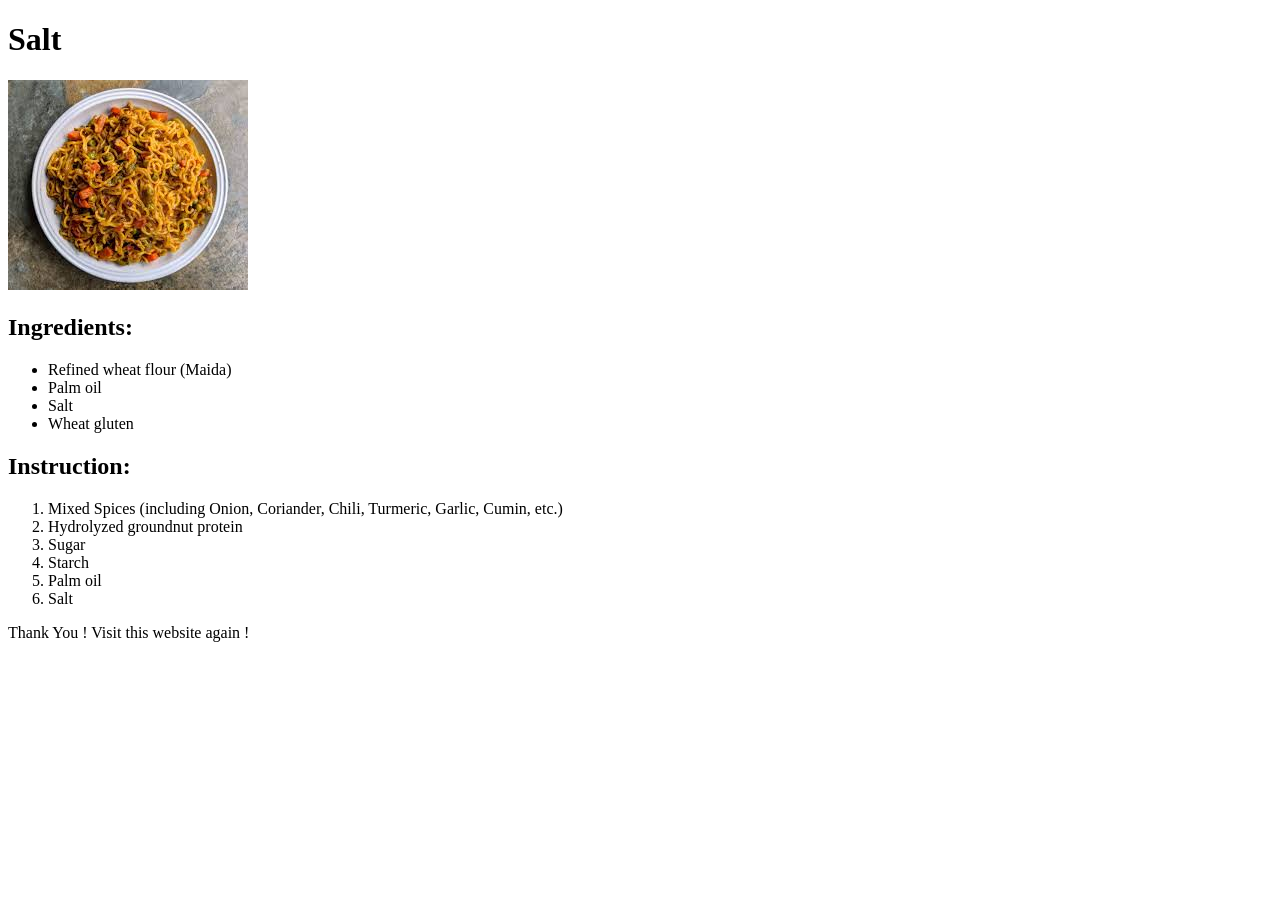
<file: AssignmentQuestions/RecipePage/index.html>
<!DOCTYPE html>
<html lang="en">
<head>
    <meta charset="UTF-8">
    <meta name="viewport" content="width=device-width, initial-scale=1.0">
    <title>Recipe Website</title>
    <style>
        body {
            
        }
    </style>
</head>
<body>
    <header>
        <h1>Salt </h1> 
    </header>

    <img src="[data-uri]" alt="recipe-image">

    <h2>Ingredients:</h2>
    <ul>
        <li>Refined wheat flour (Maida)</li>
        <li>Palm oil</li>
        <li>Salt</li>
        <li>Wheat gluten </li>
    </ul>

    <h2>Instruction:</h2>
        <ol>
            <li>Mixed Spices (including Onion, Coriander, Chili, Turmeric, Garlic, Cumin, etc.)</li>
            <li>Hydrolyzed groundnut protein</li>
            <li>Sugar</li>
            <li>Starch</li>
            <li>Palm oil</li>
            <li>Salt </li>
        </ol>
    

    <footer>
        Thank You ! Visit this website again !
    </footer>
</body>
</html>
</file>
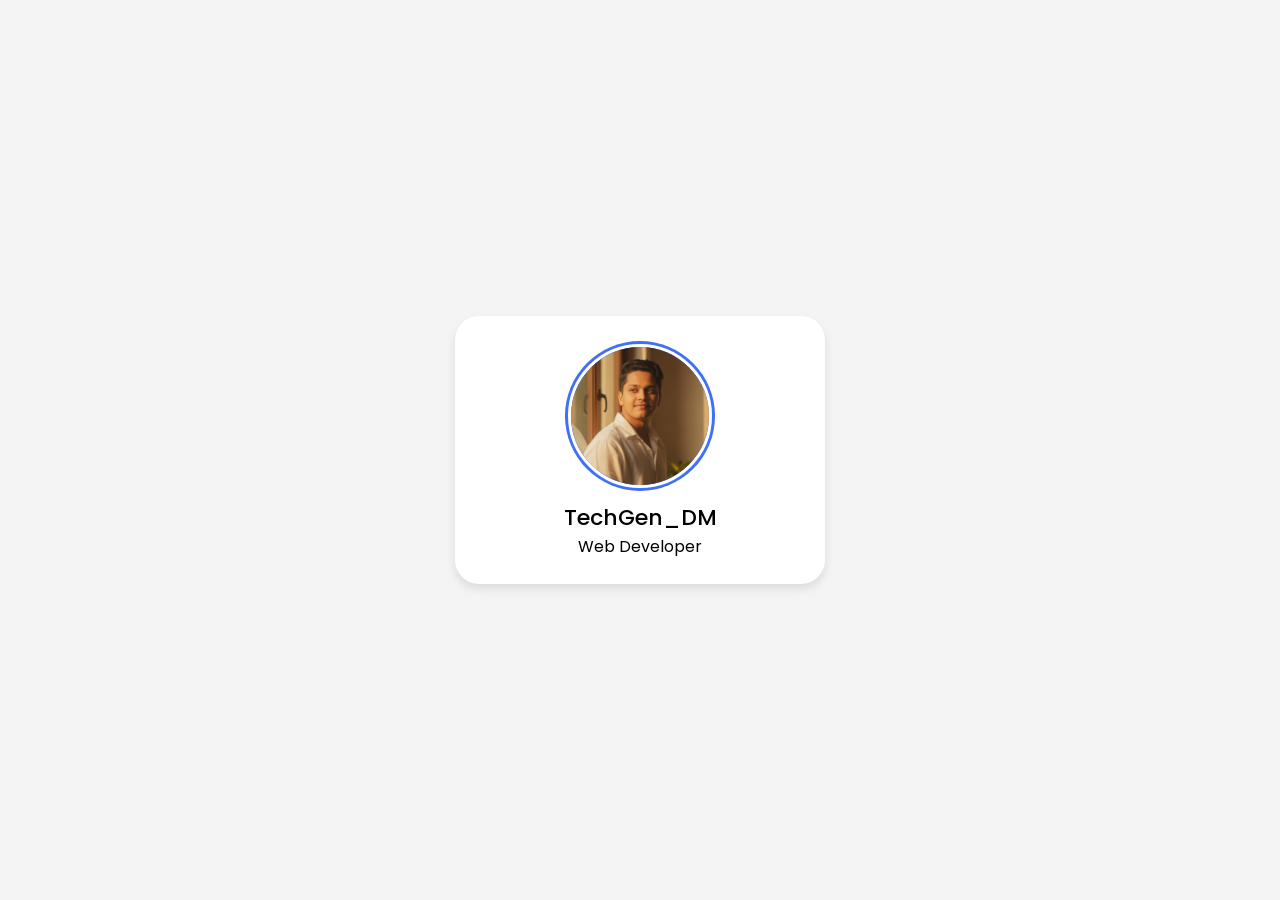
<file: AssignmentQuestions/ProfileCard/Intro-Card/index.html>
<!DOCTYPE html>
<html lang="en">
<head>
    <meta charset="UTF-8">
    <meta name="viewport" content="width=device-width, initial-scale=1.0">
    <title>Intro-Card</title>
    <link rel="stylesheet" href="style.css">
</head>
<body>
    <div class="profile-card">
        <div class="image">
            <img src="profile.jpg" alt="" class="profile-img">
        </div>

        <div class="text-data">
            <span class="name">TechGen_DM</span>
            <span class="job">Web Developer</span>
        </div>
    </div>
</body>
</html>
</file>
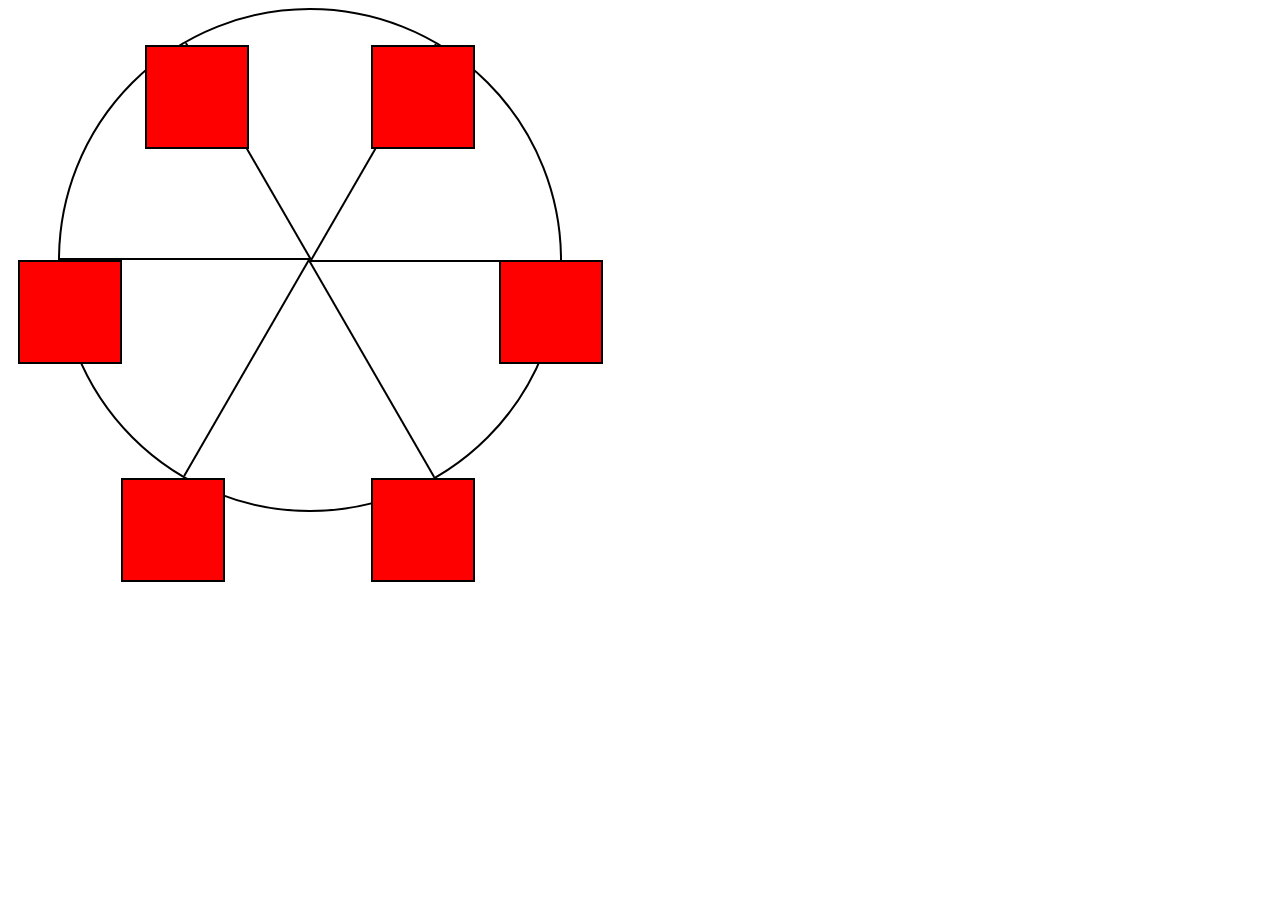
<file: AssignmentQuestions/Ferris-Wheel/Ferris-wheel.html>
<!DOCTYPE html>
<html lang="en">

<head>
    <meta charset="UTF-8">
    <meta name="viewport" content="width=device-width, initial-scale=1.0">
    <title>Ferris Wheel</title>
    <style>
        .wheel {
            border: 2px solid black;
            border-radius: 50%;
            margin-left: 50px;
            position: absolute;
            height: 55vw;
            width: 55vw;
            max-height: 500px;
            max-width: 500px;
            animation-name: wheel;
            animation-duration: 10s;
            animation-iteration-count: infinite;
            animation-timing-function: linear;
        }

        .line {
            background-color: black;
            width: 50%;
            height: 2px;
            position: absolute;
            left: 50%;
            top: 50%;
            transform-origin: 0% 0%;
        }

        .line:nth-of-type(2) {
            transform: rotate(60deg);
        }

        .line:nth-of-type(3) {
            transform: rotate(120deg);
        }

        .line:nth-of-type(4) {
            transform: rotate(180deg);
        }

        .line:nth-of-type(5) {
            transform: rotate(240deg);
        }

        .line:nth-of-type(6) {
            transform: rotate(300deg);
        }

        .cabin{
            background-color: red;
            width: 20%;
            height: 20%;
            position: absolute;
            border: 2px solid;
            transform-origin: 50% 0%;
            animation: cabins 10s linear infinite;
        }
        
        .cabin:nth-of-type(1) {
            right: -8.5%;
            top: 50%;
        }
        .cabin:nth-of-type(2) {
            right: 17%;
            top: 93.5%;
        }
        .cabin:nth-of-type(3) {
            right: 67%;
            top: 93.5%;
        }
        .cabin:nth-of-type(4) {
            left: -8.5%;
            top: 50%;
        }
        .cabin:nth-of-type(5) {
            left: 17%;
            top: 7%;
        }
        .cabin:nth-of-type(6) {
            right: 17%;
            top: 7%;
        }

        @keyframes wheel{
            0% {
                transform: rotate(0deg);
            }
            100%{
                transform: rotate(360deg);
            }
        }
        @keyframes cabins {
            0% {
                transform: rotate(0deg);
            }
            100%{
                transform: rotate(-360deg);
            }
        }
    </style>
</head>

<body>
    <div class="wheel">
        <span class="line"></span>
        <span class="line"></span>
        <span class="line"></span>
        <span class="line"></span>
        <span class="line"></span>
        <span class="line"></span>

        <div class="cabin"></div>
        <div class="cabin"></div>
        <div class="cabin"></div>
        <div class="cabin"></div>
        <div class="cabin"></div>
        <div class="cabin"></div>
    </div>
</body>

</html>
</file>
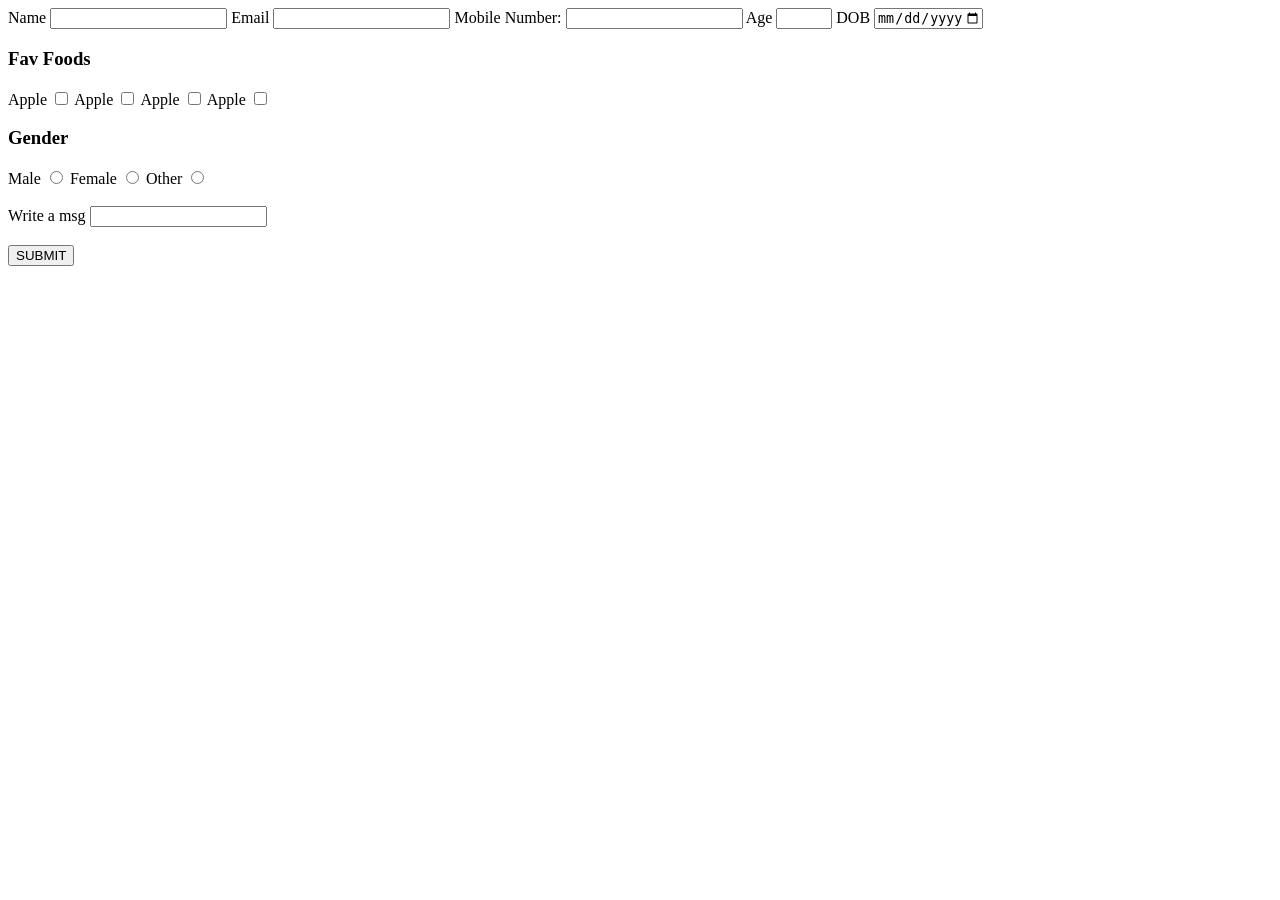
<file: AssignmentQuestions/Forms/forms.html>
<!DOCTYPE html>
<html lang="en">
<head>
    <meta charset="UTF-8">
    <meta name="viewport" content="width=device-width, initial-scale=1.0">
    <title>Forms</title>
</head>
<body>
    <form>
        <label>Name</label>
        <input type="text">

        <label>Email</label>
        <input type="email">

        <label>Mobile Number:</label>
        <input type="tel">

        <label>Age</label>
        <input type="number" min="1" max="100">

        <label>DOB</label>
        <input type="date" min="1900-01-01" max="2007-03-03">

        <h3>Fav Foods</h3>
        <label>Apple</label>
        <input type="checkbox">
        <label>Apple</label>
        <input type="checkbox">
        <label>Apple</label>
        <input type="checkbox">
        <label>Apple</label>
        <input type="checkbox">

        <h3>Gender</h3>
        <label>Male</label>
        <input type="radio" name="Gender">
        <label>Female</label>
        <input type="radio" name="Gender">
        <label>Other</label>
        <input type="radio" name="Gender">
<br><br>
        <label>Write a msg</label>
        <input type="textarea">
<br><br>
        <button>SUBMIT</button>
    </form>
</body>
</html>
</file>
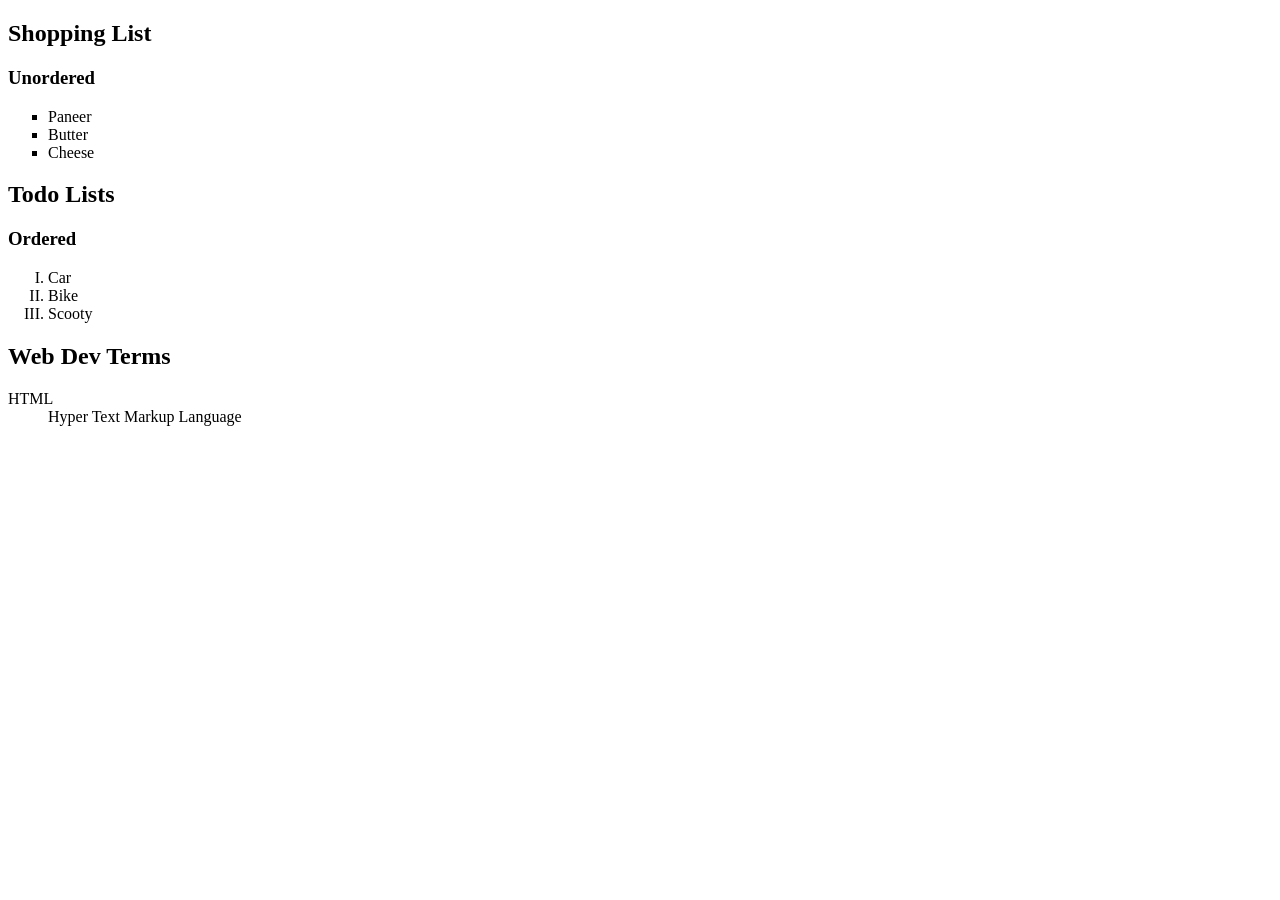
<file: AssignmentQuestions/Lists/list.html>
<!DOCTYPE html>
<html lang="en">
<head>
    <meta charset="UTF-8">
    <meta name="viewport" content="width=device-width, initial-scale=1.0">
    <title>Lists</title>
</head>
<body>
   <h2>Shopping List</h2>
   <h3>Unordered</h3>
   <ul type = "square">
   <li>Paneer</li>
   <li>Butter</li>
   <li>Cheese</li>
   </ul>

   <h2>Todo Lists</h2>
   <h3>Ordered</h3>
   <ol type = "I">
    <li>Car</li>
    <li>Bike</li>
    <li>Scooty</li>
   </ol>

   <dl>
    <h2>Web Dev Terms</h2>
    <dt>HTML</dt>
    <dd>Hyper Text Markup Language</dd>
   </dl>

</body>
</html>
</file>
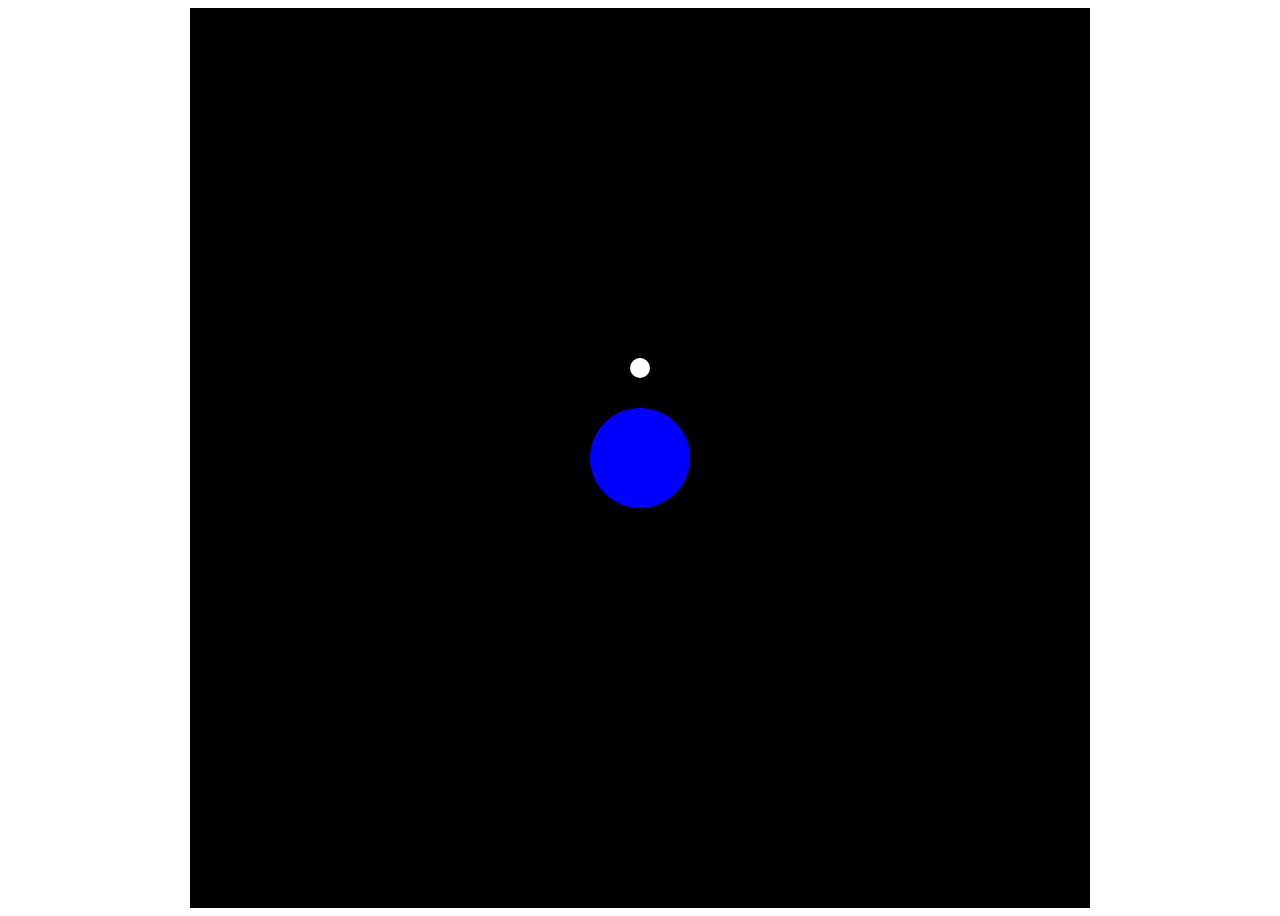
<file: AssignmentQuestions/Moon-Orbit/Moon-orbit.html>
<!DOCTYPE html>
<html lang="en">
<head>
    <meta charset="UTF-8">
    <meta name="viewport" content="width=device-width, initial-scale=1.0">
    <title>Moon-orbit</title>
    <style>
        .solar-system {
            height: 100vh;
            width: 100vh;
            background-color: black;
            display: flex;
            justify-content: center;
            align-items: center;
            margin: auto;
        }
        .earth {
            background-color: blue;
            height: 100px;
            width: 100px;
            border-radius: 50%;
            position: relative;
        }
        .moon-orbit {
            position: absolute;
            top: 50%;
            left: 50%;
            width: 200px;
            height: 200px;
            margin: -100px 0 0 -100px;
            animation: spin 4s linear infinite;
        }
        .moon {
            background-color: white;
            height: 20px;
            width: 20px;
            border-radius: 50%;
            position: absolute;
            top: 0;
            left: 50%;
            margin-left: -10px;
        }
        @keyframes spin {
            0%{
                transform: rotate(0deg);;
            }
            100%{
                transform: rotate(360deg);
            }
        }
    </style>
</head>
<body>
    <div class="solar-system">
        <div class="earth">
            <div class="moon-orbit">
                <div class="moon"></div>
            </div>
        </div>
    </div>
</body>
</html>
</file>
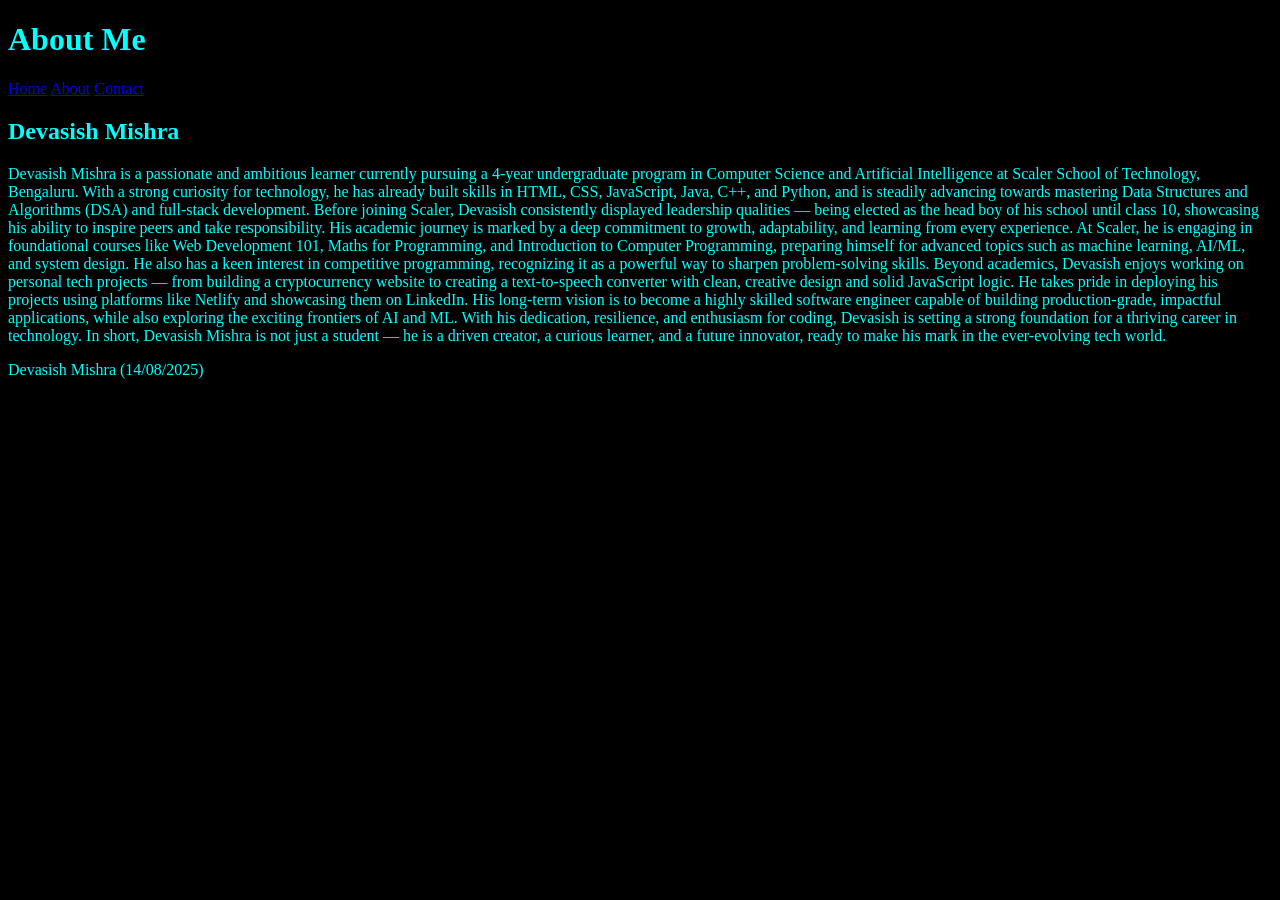
<file: AssignmentQuestions/SemanticWebpage/about_me.html>
<!DOCTYPE html>
<html lang="en">

<head>
    <meta charset="UTF-8">
    <meta name="viewport" content="width=device-width, initial-scale=1.0">
    <title>About Me</title>
</head>

<body style="background-color: black; color: aqua;">

    <header>
        <h1>About Me</h1>
    </header>

    <nav>
        <a href="#">Home</a>
        <a href="#">About</a>
        <a href="#">Contact</a>
    </nav>

    <div>
        <section>
            <article>
                <h2>Devasish Mishra</h2>
                <p>Devasish Mishra is a passionate and ambitious learner currently pursuing a 4-year undergraduate
                    program in Computer Science and Artificial Intelligence at Scaler School of Technology, Bengaluru.
                    With a strong curiosity for technology, he has already built skills in HTML, CSS, JavaScript, Java,
                    C++, and Python, and is steadily advancing towards mastering Data Structures and Algorithms (DSA)
                    and full-stack development.

                    Before joining Scaler, Devasish consistently displayed leadership qualities — being elected as the
                    head boy of his school until class 10, showcasing his ability to inspire peers and take
                    responsibility. His academic journey is marked by a deep commitment to growth, adaptability, and
                    learning from every experience.

                    At Scaler, he is engaging in foundational courses like Web Development 101, Maths for Programming,
                    and Introduction to Computer Programming, preparing himself for advanced topics such as machine
                    learning, AI/ML, and system design. He also has a keen interest in competitive programming,
                    recognizing it as a powerful way to sharpen problem-solving skills.

                    <span>Beyond academics, Devasish enjoys working on personal tech projects — from building a cryptocurrency
                    website to creating a text-to-speech converter with clean, creative design and solid JavaScript
                    logic. He takes pride in deploying his projects using platforms like Netlify and showcasing them on
                    LinkedIn.</span>

                    His long-term vision is to become a highly skilled software engineer capable of building
                    production-grade, impactful applications, while also exploring the exciting frontiers of AI and ML.
                    With his dedication, resilience, and enthusiasm for coding, Devasish is setting a strong foundation
                    for a thriving career in technology.

                    In short, Devasish Mishra is not just a student — he is a driven creator, a curious learner, and a
                    future innovator, ready to make his mark in the ever-evolving tech world.</p>
            </article>
        </section>
    </div>

    <footer>
        <p>Devasish Mishra (14/08/2025)</p>
    </footer>

</body>

</html>
</file>
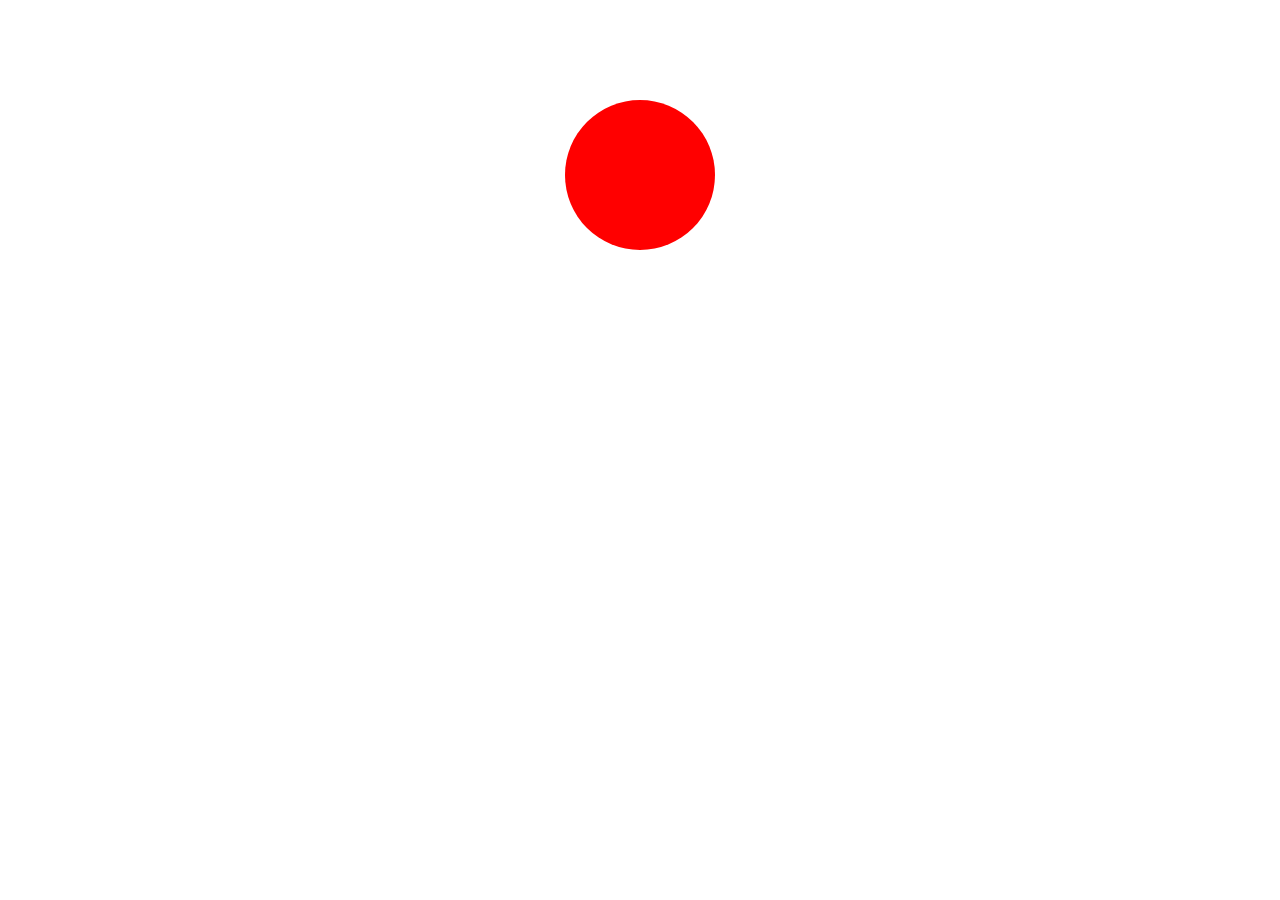
<file: AssignmentQuestions/Shapes/Circle.html>
<!DOCTYPE html>
<html lang="en">
<head>
    <meta charset="UTF-8">
    <meta name="viewport" content="width=device-width, initial-scale=1.0">
    <title>Circle</title>
    <style>
        .Circle{
            background-color: red;
            width: 150px;
            height: 150px;
            border-radius: 50%;
            margin: 100px auto;
        }
    </style>
</head>
<body>
    <div class="Circle"></div>
</body>
</html>
</file>
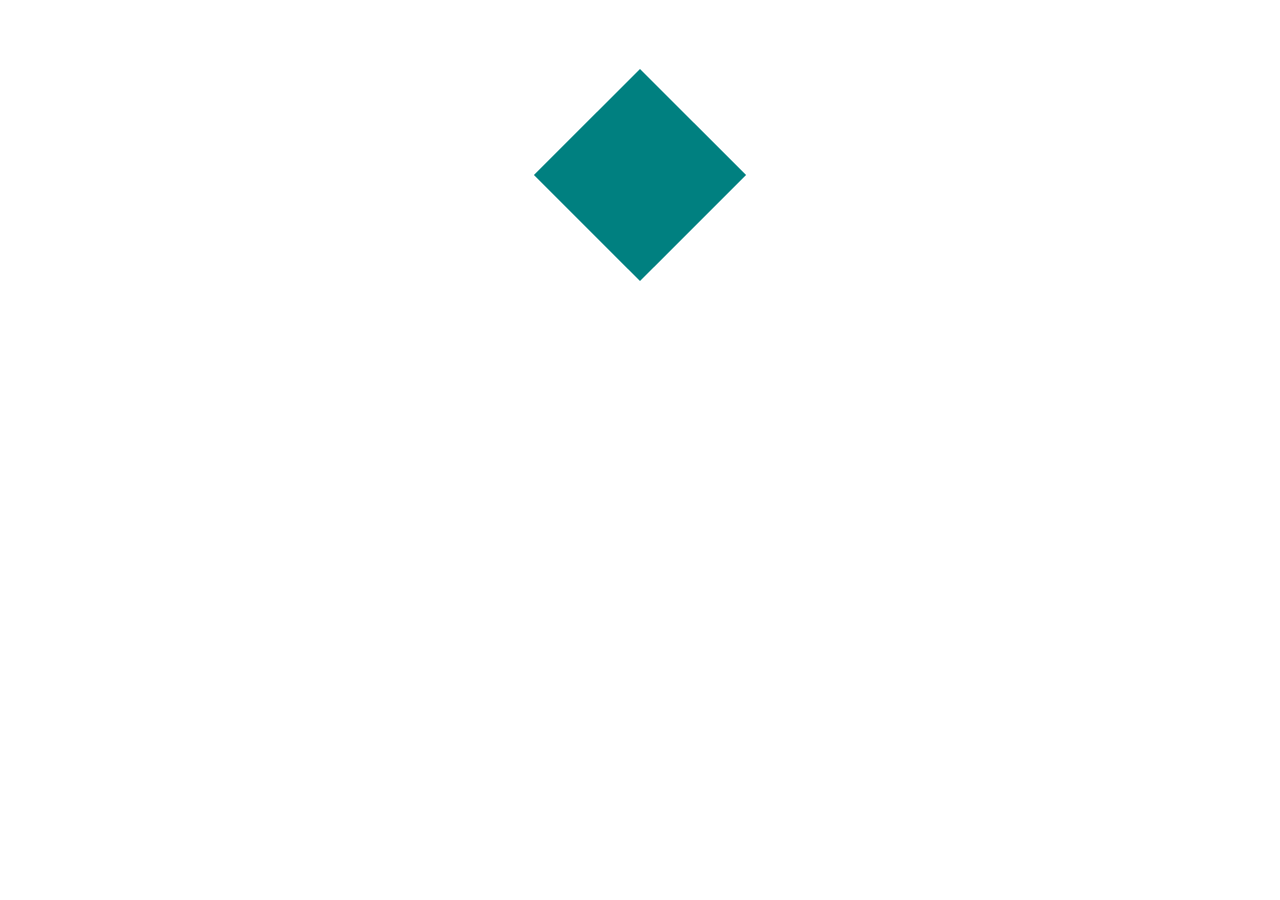
<file: AssignmentQuestions/Shapes/Diamond.html>
<!DOCTYPE html>
<html lang="en">
<head>
    <meta charset="UTF-8">
    <meta name="viewport" content="width=device-width, initial-scale=1.0">
    <title>Diamond</title>
    <style>
        .Diamond{
            width: 150px;
            height: 150px;
            background-color: teal;
            transform: rotate(45deg);
            margin: 100px auto;
        }
    </style>
</head>
<body>
    <div class="Diamond"></div>
</body>
</html>
</file>
<file: AssignmentQuestions/ProfileCard/Intro-Card/style.css>
@import url('https://fonts.googleapis.com/css2?family=Poppins:wght@300;400;500;600&display=swap');

* {
    margin: 0;
    padding: 0;
    box-sizing: border-box;
    font-family: "Poppins", sans-serif;
}

body{
    height: 100vh;
    display: flex;
    align-items: center;
    justify-content: center;
    background-color: #f4f4f4;
}

.profile-card{
    display: flex;
    flex-direction: column;
    align-items: center;
    max-width: 370px;
    width: 100%;
    background: #fff;
    border-radius: 24px;
    padding: 25px;
    box-shadow: 0 5px 10px rgba(0, 0, 0, 0.1);
}

.image{
    position: relative;
    height: 150px;
    width: 150px;
    border-radius: 50%;
    background-color: #4070f4;
    padding: 3px;
    margin-bottom: 10px;
}
.image .profile-img{
    height: 100%;
    width: 100%;
    object-fit: cover;
    border-radius: 50%;
    border: 3px solid #fff;
    color: #333;
}

.profile-card .text-data {
    display: flex;
    flex-direction: column;
    align-items: center;
}

.text-data .name{
    font-size: 22px;
    font-weight: 500;
}
</file>
